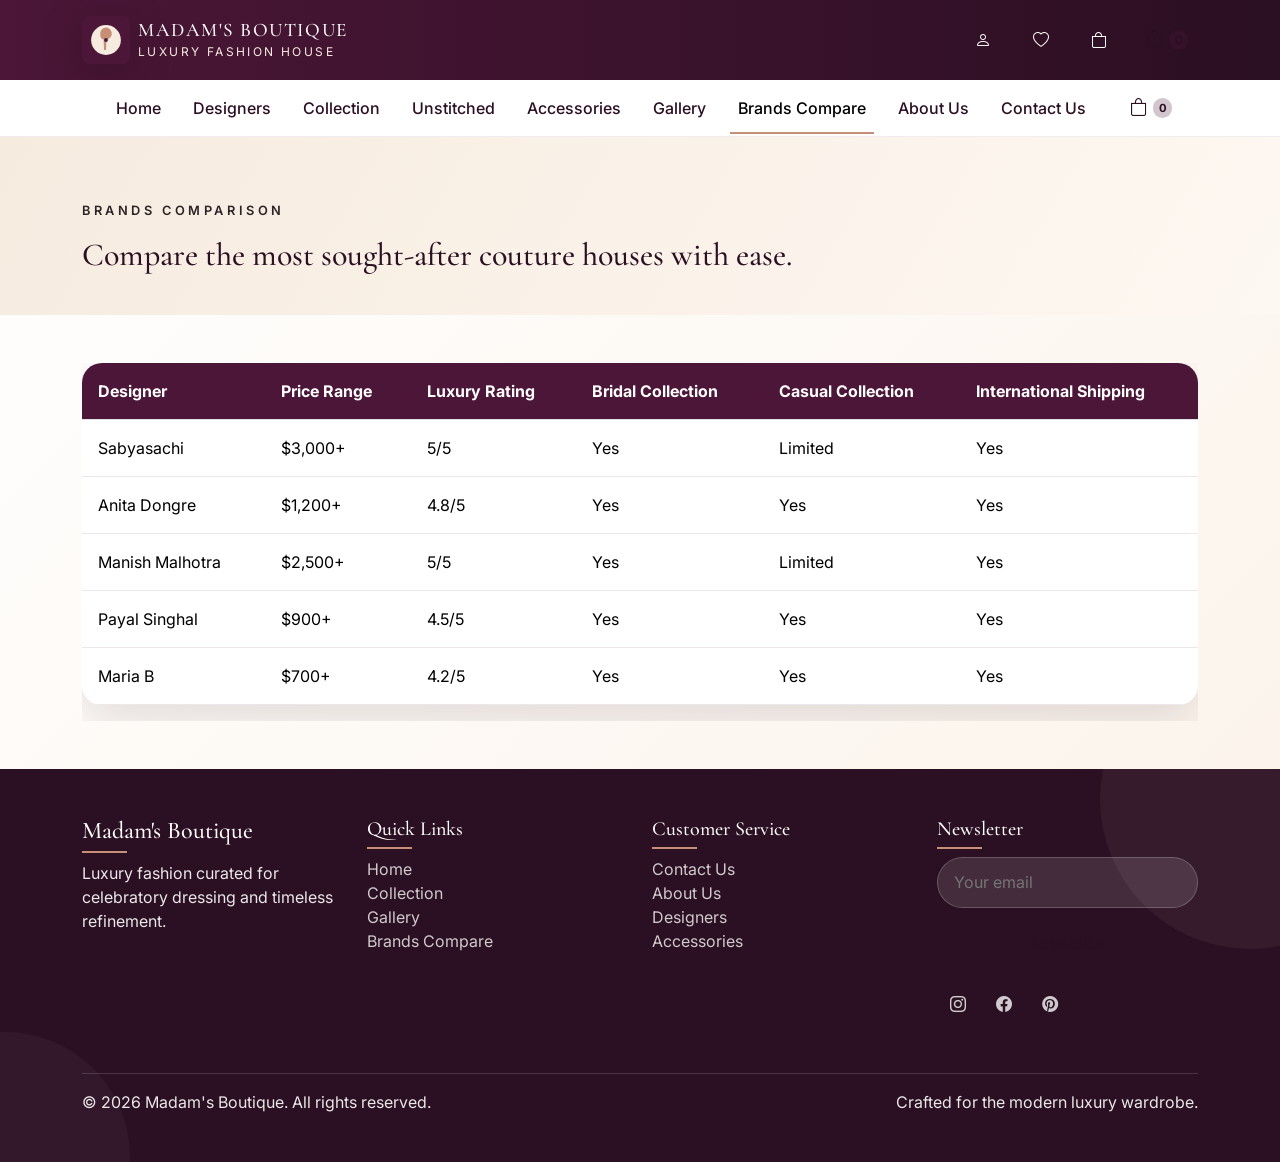
<file: compare.html>
<!DOCTYPE html>
<html lang="en">
  <head>
    <meta charset="UTF-8" />
    <meta name="viewport" content="width=device-width, initial-scale=1.0" />
    <title>Brands Compare | Madam's Boutique</title>
    <link rel="preconnect" href="https://fonts.googleapis.com" />
    <link rel="preconnect" href="https://fonts.gstatic.com" crossorigin />
    <link href="https://fonts.googleapis.com/css2?family=Cormorant+Garamond:wght@500;600;700&family=Inter:wght@300;400;500;600&display=swap" rel="stylesheet" />
    <link rel="stylesheet" href="https://cdn.jsdelivr.net/npm/bootstrap@5.3.3/dist/css/bootstrap.min.css" />
    <link rel="stylesheet" href="https://cdn.jsdelivr.net/npm/bootstrap-icons@1.11.3/font/bootstrap-icons.css" />
    <link rel="stylesheet" href="css/style.css" />
  </head>
  <body>
    <div class="preloader" aria-label="Loading Madam's Boutique">
      <div class="spinner-border" role="status" aria-hidden="true"></div>
    </div>

    <header class="topbar">
      <div class="container py-3 d-flex justify-content-between align-items-center">
        <a class="brand d-flex align-items-center gap-2 text-decoration-none" href="index.html">
          <img src="images/logo.svg" alt="Madam's Boutique logo" class="brand-logo" />
          <div>
            <h1 class="brand-title mb-0">Madam's Boutique</h1>
            <p class="brand-subtitle mb-0">Luxury Fashion House</p>
          </div>
        </a>
        <div class="top-actions d-none d-md-flex align-items-center gap-3">
          <a href="about.html" aria-label="My account"><i class="bi bi-person"></i></a>
          <a href="gallery.html" aria-label="Wishlist"><i class="bi bi-heart"></i></a>
          <a href="collections.html" aria-label="Shopping bag"><i class="bi bi-bag"></i></a>
        </div>
      </div>
    </header>

    <nav class="navbar navbar-expand-lg sticky-top">
      <div class="container">
        <button class="navbar-toggler" type="button" data-bs-toggle="collapse" data-bs-target="#mainNav">
          <span class="navbar-toggler-icon"></span>
        </button>
        <div class="collapse navbar-collapse" id="mainNav">
          <ul class="navbar-nav mx-auto gap-lg-3">
            <li class="nav-item"><a class="nav-link" href="index.html">Home</a></li>
            <li class="nav-item"><a class="nav-link" href="designers.html">Designers</a></li>
            <li class="nav-item"><a class="nav-link" href="collections.html">Collection</a></li>
            <li class="nav-item"><a class="nav-link" href="unstitched.html">Unstitched</a></li>
            <li class="nav-item"><a class="nav-link" href="accessories.html">Accessories</a></li>
            <li class="nav-item"><a class="nav-link" href="gallery.html">Gallery</a></li>
            <li class="nav-item"><a class="nav-link active" href="compare.html">Brands Compare</a></li>
            <li class="nav-item"><a class="nav-link" href="about.html">About Us</a></li>
            <li class="nav-item"><a class="nav-link" href="contact.html">Contact Us</a></li>
          </ul>
          <a class="nav-search" href="#" aria-label="Search"><i class="bi bi-search"></i></a>
        </div>
      </div>
    </nav>

    <section class="page-hero">
      <div class="container">
        <p class="eyebrow">Brands comparison</p>
        <h2>Compare the most sought-after couture houses with ease.</h2>
      </div>
    </section>

    <section class="page-content">
      <div class="container">
        <div class="table-responsive">
          <table class="table compare-table align-middle">
            <thead>
              <tr>
                <th scope="col">Designer</th>
                <th scope="col">Price Range</th>
                <th scope="col">Luxury Rating</th>
                <th scope="col">Bridal Collection</th>
                <th scope="col">Casual Collection</th>
                <th scope="col">International Shipping</th>
              </tr>
            </thead>
            <tbody>
              <tr>
                <td>Sabyasachi</td>
                <td>$3,000+</td>
                <td>5/5</td>
                <td>Yes</td>
                <td>Limited</td>
                <td>Yes</td>
              </tr>
              <tr>
                <td>Anita Dongre</td>
                <td>$1,200+</td>
                <td>4.8/5</td>
                <td>Yes</td>
                <td>Yes</td>
                <td>Yes</td>
              </tr>
              <tr>
                <td>Manish Malhotra</td>
                <td>$2,500+</td>
                <td>5/5</td>
                <td>Yes</td>
                <td>Limited</td>
                <td>Yes</td>
              </tr>
              <tr>
                <td>Payal Singhal</td>
                <td>$900+</td>
                <td>4.5/5</td>
                <td>Yes</td>
                <td>Yes</td>
                <td>Yes</td>
              </tr>
              <tr>
                <td>Maria B</td>
                <td>$700+</td>
                <td>4.2/5</td>
                <td>Yes</td>
                <td>Yes</td>
                <td>Yes</td>
              </tr>
            </tbody>
          </table>
        </div>
      </div>
    </section>

    <footer class="footer py-5">
      <div class="container">
        <div class="row g-4">
          <div class="col-lg-3">
            <h4>Madam's Boutique</h4>
            <p>Luxury fashion curated for celebratory dressing and timeless refinement.</p>
          </div>
          <div class="col-lg-3">
            <h5>Quick Links</h5>
            <ul class="list-unstyled">
              <li><a href="index.html">Home</a></li>
              <li><a href="collections.html">Collection</a></li>
              <li><a href="gallery.html">Gallery</a></li>
              <li><a href="compare.html">Brands Compare</a></li>
            </ul>
          </div>
          <div class="col-lg-3">
            <h5>Customer Service</h5>
            <ul class="list-unstyled">
              <li><a href="contact.html">Contact Us</a></li>
              <li><a href="about.html">About Us</a></li>
              <li><a href="designers.html">Designers</a></li>
              <li><a href="accessories.html">Accessories</a></li>
            </ul>
          </div>
          <div class="col-lg-3">
            <h5>Newsletter</h5>
            <form class="newsletter-form">
              <input type="email" placeholder="Your email" aria-label="Email address" />
              <button type="submit">Subscribe</button>
            </form>
            <div class="social-links mt-3">
              <a href="#" aria-label="Instagram"><i class="bi bi-instagram"></i></a>
              <a href="#" aria-label="Facebook"><i class="bi bi-facebook"></i></a>
              <a href="#" aria-label="Pinterest"><i class="bi bi-pinterest"></i></a>
            </div>
          </div>
        </div>
        <div class="footer-bottom mt-5 pt-3 d-flex justify-content-between flex-wrap gap-3">
          <p class="mb-0">© 2026 Madam's Boutique. All rights reserved.</p>
          <p class="mb-0">Crafted for the modern luxury wardrobe.</p>
        </div>
      </div>
    </footer>

    <button class="scroll-top" aria-label="Back to top"><i class="bi bi-arrow-up"></i></button>

    <script src="https://cdn.jsdelivr.net/npm/bootstrap@5.3.3/dist/js/bootstrap.bundle.min.js"></script>
    <script src="js/script.js"></script>
  </body>
</html>
</file>
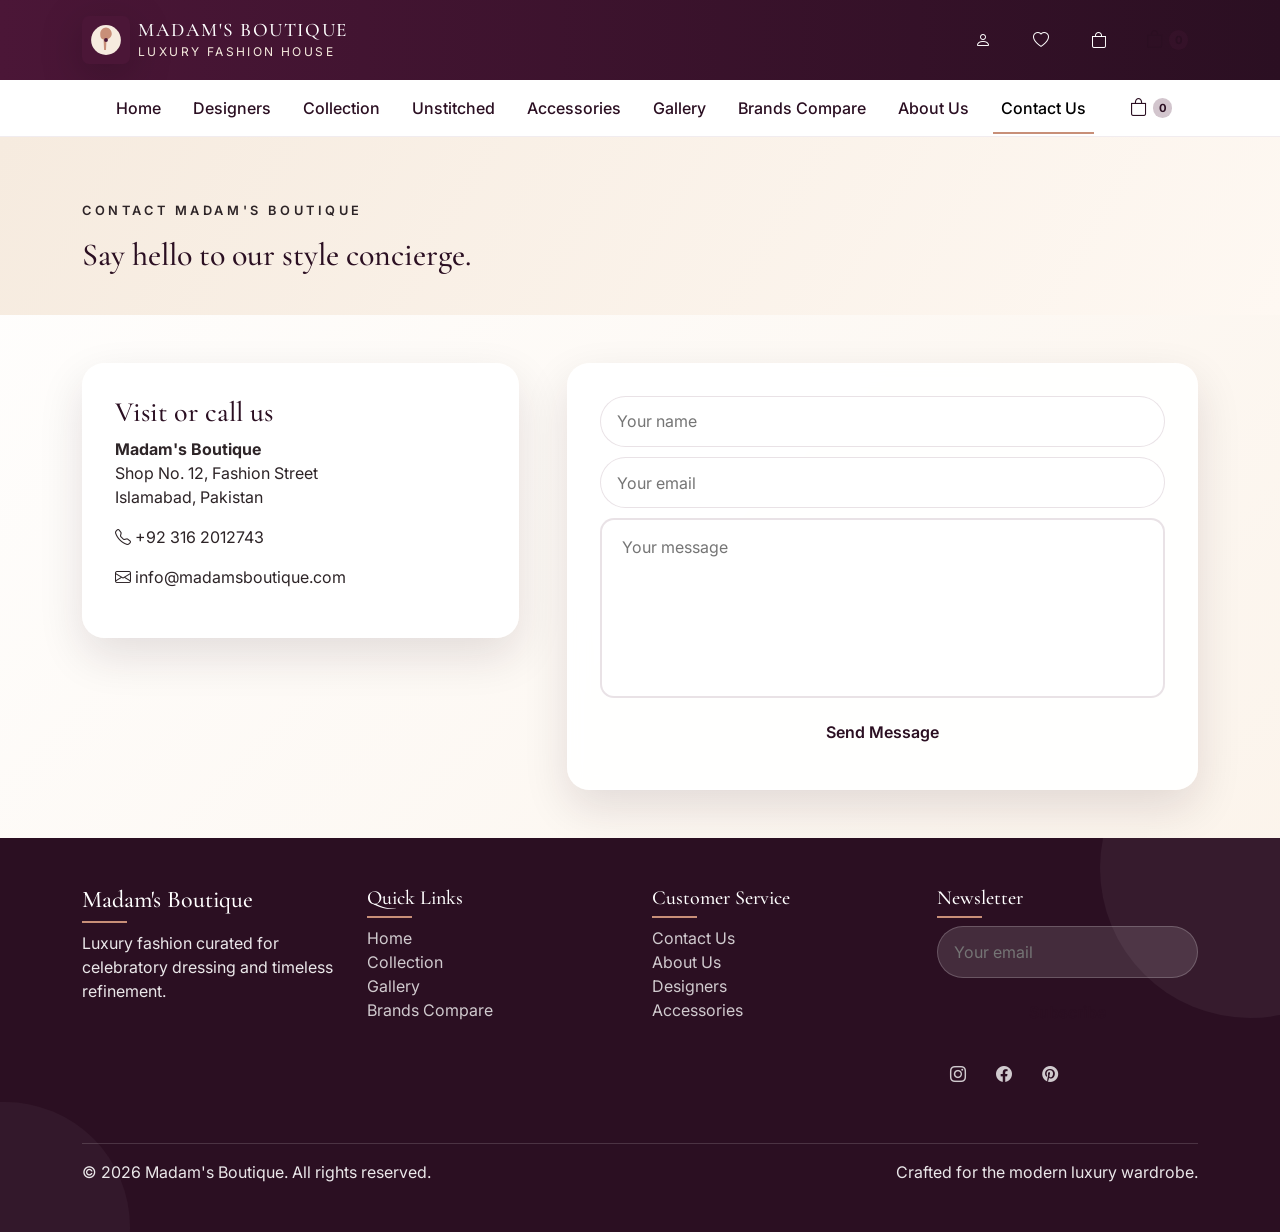
<file: contact.html>
<!DOCTYPE html>
<html lang="en">
  <head>
    <meta charset="UTF-8" />
    <meta name="viewport" content="width=device-width, initial-scale=1.0" />
    <title>Contact Us | Madam's Boutique</title>
    <link rel="preconnect" href="https://fonts.googleapis.com" />
    <link rel="preconnect" href="https://fonts.gstatic.com" crossorigin />
    <link href="https://fonts.googleapis.com/css2?family=Cormorant+Garamond:wght@500;600;700&family=Inter:wght@300;400;500;600&display=swap" rel="stylesheet" />
    <link rel="stylesheet" href="https://cdn.jsdelivr.net/npm/bootstrap@5.3.3/dist/css/bootstrap.min.css" />
    <link rel="stylesheet" href="https://cdn.jsdelivr.net/npm/bootstrap-icons@1.11.3/font/bootstrap-icons.css" />
    <link rel="stylesheet" href="css/style.css" />
  </head>
  <body>
    <div class="preloader" aria-label="Loading Madam's Boutique">
      <div class="spinner-border" role="status" aria-hidden="true"></div>
    </div>

    <header class="topbar">
      <div class="container py-3 d-flex justify-content-between align-items-center">
        <a class="brand d-flex align-items-center gap-2 text-decoration-none" href="index.html">
          <img src="images/logo.svg" alt="Madam's Boutique logo" class="brand-logo" />
          <div>
            <h1 class="brand-title mb-0">Madam's Boutique</h1>
            <p class="brand-subtitle mb-0">Luxury Fashion House</p>
          </div>
        </a>
        <div class="top-actions d-none d-md-flex align-items-center gap-3">
          <a href="about.html" aria-label="My account"><i class="bi bi-person"></i></a>
          <a href="gallery.html" aria-label="Wishlist"><i class="bi bi-heart"></i></a>
          <a href="collections.html" aria-label="Shopping bag"><i class="bi bi-bag"></i></a>
        </div>
      </div>
    </header>

    <nav class="navbar navbar-expand-lg sticky-top">
      <div class="container">
        <button class="navbar-toggler" type="button" data-bs-toggle="collapse" data-bs-target="#mainNav">
          <span class="navbar-toggler-icon"></span>
        </button>
        <div class="collapse navbar-collapse" id="mainNav">
          <ul class="navbar-nav mx-auto gap-lg-3">
            <li class="nav-item"><a class="nav-link" href="index.html">Home</a></li>
            <li class="nav-item"><a class="nav-link" href="designers.html">Designers</a></li>
            <li class="nav-item"><a class="nav-link" href="collections.html">Collection</a></li>
            <li class="nav-item"><a class="nav-link" href="unstitched.html">Unstitched</a></li>
            <li class="nav-item"><a class="nav-link" href="accessories.html">Accessories</a></li>
            <li class="nav-item"><a class="nav-link" href="gallery.html">Gallery</a></li>
            <li class="nav-item"><a class="nav-link" href="compare.html">Brands Compare</a></li>
            <li class="nav-item"><a class="nav-link" href="about.html">About Us</a></li>
            <li class="nav-item"><a class="nav-link active" href="contact.html">Contact Us</a></li>
          </ul>
          <a class="nav-search" href="#" aria-label="Search"><i class="bi bi-search"></i></a>
        </div>
      </div>
    </nav>

    <section class="page-hero">
      <div class="container">
        <p class="eyebrow">Contact Madam's Boutique</p>
        <h2>Say hello to our style concierge.</h2>
      </div>
    </section>

    <section class="page-content">
      <div class="container">
        <div class="row g-5">
          <div class="col-lg-5">
            <div class="page-card">
              <h3>Visit or call us</h3>
              <p><strong>Madam's Boutique</strong><br />Shop No. 12, Fashion Street<br />Islamabad, Pakistan</p>
              <p><i class="bi bi-telephone"></i> +92 316 2012743</p>
              <p><i class="bi bi-envelope"></i> info@madamsboutique.com</p>
            </div>
          </div>
          <div class="col-lg-7">
            <div class="page-card">
              <form class="newsletter-form">
                <input type="text" placeholder="Your name" aria-label="Your name" />
                <input type="email" placeholder="Your email" aria-label="Your email" />
                <textarea rows="5" placeholder="Your message" aria-label="Your message"></textarea>
                <button type="submit">Send Message</button>
              </form>
            </div>
          </div>
        </div>
      </div>
    </section>

    <footer class="footer py-5">
      <div class="container">
        <div class="row g-4">
          <div class="col-lg-3">
            <h4>Madam's Boutique</h4>
            <p>Luxury fashion curated for celebratory dressing and timeless refinement.</p>
          </div>
          <div class="col-lg-3">
            <h5>Quick Links</h5>
            <ul class="list-unstyled">
              <li><a href="index.html">Home</a></li>
              <li><a href="collections.html">Collection</a></li>
              <li><a href="gallery.html">Gallery</a></li>
              <li><a href="compare.html">Brands Compare</a></li>
            </ul>
          </div>
          <div class="col-lg-3">
            <h5>Customer Service</h5>
            <ul class="list-unstyled">
              <li><a href="contact.html">Contact Us</a></li>
              <li><a href="about.html">About Us</a></li>
              <li><a href="designers.html">Designers</a></li>
              <li><a href="accessories.html">Accessories</a></li>
            </ul>
          </div>
          <div class="col-lg-3">
            <h5>Newsletter</h5>
            <form class="newsletter-form">
              <input type="email" placeholder="Your email" aria-label="Email address" />
              <button type="submit">Subscribe</button>
            </form>
            <div class="social-links mt-3">
              <a href="#" aria-label="Instagram"><i class="bi bi-instagram"></i></a>
              <a href="#" aria-label="Facebook"><i class="bi bi-facebook"></i></a>
              <a href="#" aria-label="Pinterest"><i class="bi bi-pinterest"></i></a>
            </div>
          </div>
        </div>
        <div class="footer-bottom mt-5 pt-3 d-flex justify-content-between flex-wrap gap-3">
          <p class="mb-0">© 2026 Madam's Boutique. All rights reserved.</p>
          <p class="mb-0">Crafted for the modern luxury wardrobe.</p>
        </div>
      </div>
    </footer>

    <button class="scroll-top" aria-label="Back to top"><i class="bi bi-arrow-up"></i></button>

    <script src="https://cdn.jsdelivr.net/npm/bootstrap@5.3.3/dist/js/bootstrap.bundle.min.js"></script>
    <script src="js/script.js"></script>
  </body>
</html>
</file>
<file: css/style.css>
:root {
  --plum: #4b1637;
  --plum-dark: #2b0f22;
  --rose-gold: #88f78;
  --cream: #f6ebdf;
  --cream-2: #fbf2e8;
  --text: #2d2427;
  --muted: #745f62;
  --white: #ffffff;
  --shadow: 0 18px 45px rgba(40, 16, 29, 0.12);
}

html {
  scroll-behavior: smooth;
}

body {
  font-family: 'Inter', sans-serif;
  color: var(--text);
  background: linear-gradient(135deg, var(--white), var(--cream-2));
  overflow-x: hidden;
}

img {
  max-width: 100%;
  display: block;
}

h1, h2, h3, h4, h5, h6 {
  font-family: 'Cormorant Garamond', serif;
  color: var(--plum-dark);
}

.preloader {
  position: fixed;
  inset: 0;
  display: grid;
  place-items: center;
  background: var(--cream);
  z-index: 9999;
  transition: opacity 0.4s ease, visibility 0.4s ease;
}

.preloader.hidden {
  opacity: 0;
  visibility: hidden;
}

.topbar {
  background: linear-gradient(90deg, var(--plum), var(--plum-dark));
  color: var(--white);
}

.brand-title {
  color: var(--white);
  font-size: 1.2rem;
  letter-spacing: 0.08em;
  text-transform: uppercase;
}

.brand-subtitle {
  color: var(--cream);
  font-size: 0.75rem;
  letter-spacing: 0.2em;
  text-transform: uppercase;
}

.brand-logo {
  width: 48px;
  height: 48px;
}

.top-actions a,
.nav-search,
.social-links a {
  color: var(--white);
  text-decoration: none;
  transition: transform 0.25s ease, color 0.25s ease;
}

.top-actions a:hover,
.nav-search:hover,
.social-links a:hover {
  color: var(--rose-gold);
  transform: translateY(-2px);
}

.navbar {
  background: rgba(255,255,255,0.94);
  backdrop-filter: blur(12px);
  border-bottom: 1px solid rgba(75, 22, 55, 0.08);
}

.nav-link {
  color: var(--plum-dark);
  font-weight: 500;
  position: relative;
}

.nav-link.active,
.nav-link:hover {
  color: var(--plum);
}

.hero-section {
  padding-top: 5rem;
  padding-bottom: 5rem;
  background: radial-gradient(circle at top left, rgba(200,143,120,0.2), transparent 40%), var(--cream-2);
}

.eyebrow {
  color: var(--rose-gold);
  letter-spacing: 0.28em;
  text-transform: uppercase;
  font-size: 0.8rem;
  font-weight: 600;
}

.hero-section h2 {
  font-size: clamp(2.4rem, 5vw, 4.2rem);
  line-height: 1.05;
  margin-top: 0.7rem;
}

.hero-section .lead {
  font-size: 1.05rem;
  color: var(--muted);
  max-width: 580px;
}

.btn-primary {
  background: linear-gradient(135deg, var(--plum), var(--rose-gold));
  color: var(--white);
  border: none;
  border-radius: 999px;
  padding: 0.82rem 1.75rem;
  box-shadow: var(--shadow);
  transition: transform 0.25s ease, box-shadow 0.25s ease;
}

.btn-primary:hover,
.btn-outline-primary:hover {
  transform: translateY(-3px);
  box-shadow: 0 12px 35px rgba(75, 22, 55, 0.16);
}

.btn-outline-primary {
  color: var(--plum);
  border-color: var(--plum);
  border-radius: 999px;
  padding: 0.75rem 1.5rem;
}

.control-btn {
  width: 48px;
  height: 48px;
  border: 1px solid rgba(75, 22, 55, 0.16);
  border-radius: 50%;
  background: var(--white);
  color: var(--plum);
}

.hero-image,
.rounded-4 {
  border-radius: 2rem;
  box-shadow: var(--shadow);
  animation: floatUp 8s ease-in-out infinite;
}

.hero-badges {
  display: flex;
  flex-wrap: wrap;
  gap: 0.75rem;
  margin-top: 1.25rem;
}

.feature-pill {
  display: inline-flex;
  align-items: center;
  gap: 0.35rem;
  padding: 0.45rem 0.8rem;
  border-radius: 999px;
  background: rgba(75, 22, 55, 0.08);
  color: var(--plum);
  font-size: 0.8rem;
  font-weight: 600;
  letter-spacing: 0.04em;
}

.stat-grid {
  display: grid;
  gap: 1rem;
  grid-template-columns: repeat(3, minmax(0, 1fr));
}

.stat-card,
.price-card {
  padding: 1.3rem;
  border-radius: 1.2rem;
  background: rgba(255,255,255,0.8);
  box-shadow: var(--shadow);
  border: 1px solid rgba(75, 22, 55, 0.08);
}

.stat-card h4,
.price-card h4 {
  margin-bottom: 0.35rem;
  font-size: 1.25rem;
}

.price-card {
  height: 100%;
  display: flex;
  flex-direction: column;
  justify-content: space-between;
  gap: 0.8rem;
}

.price-tag {
  display: inline-block;
  padding: 0.35rem 0.7rem;
  border-radius: 999px;
  background: linear-gradient(135deg, rgba(200, 143, 120, 0.2), rgba(75, 22, 55, 0.12));
  color: var(--plum);
  font-size: 0.85rem;
  font-weight: 700;
}

.collection-card .card-meta {
  display: flex;
  justify-content: space-between;
  align-items: center;
  gap: 0.8rem;
  margin-bottom: 0.75rem;
}

.collection-card .card-content {
  display: flex;
  flex-direction: column;
  gap: 0.7rem;
}

.products-showcase {
  background: linear-gradient(135deg, rgba(255,255,255,0.95), rgba(246,235,223,0.95));
  border: 1px solid rgba(75,22,55,0.08);
  border-radius: 1.6rem;
  padding: 1.5rem;
  box-shadow: var(--shadow);
}

.products-toolbar {
  display: flex;
  justify-content: space-between;
  align-items: center;
  gap: 1rem;
  padding-bottom: 1rem;
  border-bottom: 1px solid rgba(75,22,55,0.08);
}

.products-toolbar h4 {
  margin-bottom: 0.2rem;
}

.products-toolbar p {
  margin-bottom: 0;
  color: var(--muted);
}

.card-actions {
  display: flex;
  justify-content: flex-start;
  margin-top: 0.25rem;
}

.add-to-cart-btn {
  border-radius: 999px;
  padding: 0.6rem 1rem;
  font-weight: 600;
}

.cart-toggle {
  position: relative;
  border: none;
  background: transparent;
  color: var(--plum-dark);
  padding: 0.4rem 0.6rem;
  display: inline-flex;
  align-items: center;
  gap: 0.35rem;
}

.cart-toggle i {
  font-size: 1.1rem;
}

.cart-badge {
  display: inline-grid;
  place-items: center;
  min-width: 1.2rem;
  height: 1.2rem;
  padding: 0 0.3rem;
  border-radius: 999px;
  background: var(--plum);
  color: var(--white);
  font-size: 0.7rem;
  font-weight: 700;
}

.cart-badge.is-empty {
  background: rgba(75, 22, 55, 0.25);
  color: var(--plum-dark);
}

.cart-offcanvas {
  width: min(420px, 100%);
}

.cart-subtitle {
  color: var(--muted);
  font-size: 0.9rem;
}

.cart-items {
  display: flex;
  flex-direction: column;
  gap: 1rem;
}

.cart-item {
  display: flex;
  gap: 0.85rem;
  padding: 0.9rem;
  border-radius: 1rem;
  background: var(--cream-2);
  border: 1px solid rgba(75, 22, 55, 0.08);
}

.cart-item img {
  width: 72px;
  height: 72px;
  object-fit: cover;
  border-radius: 0.85rem;
}

.cart-item-details {
  flex: 1;
  display: flex;
  flex-direction: column;
  gap: 0.5rem;
}

.cart-item-details h6 {
  margin-bottom: 0.2rem;
}

.cart-item-details p {
  margin-bottom: 0;
  color: var(--muted);
  font-size: 0.9rem;
}

.remove-item,
.qty-btn {
  border: none;
  background: var(--white);
  color: var(--plum);
  border-radius: 999px;
  width: 28px;
  height: 28px;
}

.cart-item-actions {
  display: flex;
  align-items: center;
  gap: 0.55rem;
}

.qty-value {
  min-width: 1.2rem;
  text-align: center;
  font-weight: 600;
}

.cart-item-price {
  font-weight: 700;
  color: var(--plum);
}

.cart-summary {
  margin-top: 1.2rem;
  padding-top: 1rem;
  border-top: 1px solid rgba(75, 22, 55, 0.12);
}

.summary-row {
  display: flex;
  justify-content: space-between;
  align-items: center;
  margin-bottom: 0.5rem;
  color: var(--muted);
}

.summary-row.total-row {
  margin-top: 0.8rem;
  padding-top: 0.8rem;
  border-top: 1px solid rgba(75, 22, 55, 0.12);
  color: var(--plum-dark);
  font-size: 1.05rem;
}

.cart-empty {
  text-align: center;
  padding: 2rem 1rem;
  background: linear-gradient(135deg, rgba(75, 22, 55, 0.06), rgba(200, 143, 120, 0.08));
  border-radius: 1rem;
  color: var(--muted);
}

.cart-empty i {
  font-size: 2rem;
  color: var(--plum);
  margin-bottom: 0.7rem;
}

.cart-toast {
  position: fixed;
  right: 24px;
  bottom: 86px;
  background: var(--plum-dark);
  color: var(--white);
  padding: 0.8rem 1rem;
  border-radius: 999px;
  box-shadow: var(--shadow);
  opacity: 0;
  transform: translateY(18px);
  pointer-events: none;
  transition: all 0.25s ease;
  z-index: 1100;
}

.cart-toast.show {
  opacity: 1;
  transform: translateY(0);
}

.section {
  position: relative;
}

.reveal {
  opacity: 0;
  transform: translateY(28px);
  transition: opacity 0.8s ease, transform 0.8s ease;
}

.reveal.is-visible {
  opacity: 1;
  transform: translateY(0);
}

@keyframes floatUp {
  0%,
  100% {
    transform: translateY(0px);
  }
  50% {
    transform: translateY(-8px);
  }
}

.section-heading h3 {
  font-size: clamp(1.8rem, 3vw, 2.45rem);
}

.collection-card,
.designer-card,
.compare-table,
.gallery-item {
  overflow: hidden;
  border-radius: 1.25rem;
  background: var(--white);
  box-shadow: var(--shadow);
  transition: none;
  animation: none;
  transform: none;
}

.collection-card:hover,
.designer-card:hover,
.gallery-item:hover {
  transform: none;
  box-shadow: var(--shadow);
}

.collection-card img,
.designer-card img,
.gallery-item img {
  width: 100%;
  height: 240px;
  object-fit: cover;
  transition: none;
}

.card-content,
.designer-card {
  padding: 1.25rem;
}

.visit-section {
  background: linear-gradient(135deg, rgba(200,143,120,0.12), rgba(75,22,55,0.04));
}

.map-frame iframe {
  width: 100%;
  min-height: 320px;
  border: 0;
  border-radius: 1.4rem;
  box-shadow: var(--shadow);
}

.compare-table {
  border-collapse: separate;
  border-spacing: 0;
}

.compare-table th {
  background: var(--plum);
  color: var(--white);
  padding: 1rem;
}

.compare-table td {
  padding: 1rem;
  border-bottom: 1px solid rgba(75, 22, 55, 0.1);
}

.gallery-grid .gallery-item img {
  height: 240px;
  object-fit: cover;
}

.footer {
  background: var(--plum-dark);
  color: rgba(255,255,255,0.9);
}

.footer h4,
.footer h5 {
  color: var(--white);
  margin-bottom: 1rem;
}

.footer a {
  color: rgba(255,255,255,0.78);
  text-decoration: none;
}

.footer a:hover {
  color: var(--rose-gold);
}

.newsletter-form {
  display: flex;
  flex-direction: column;
  gap: 0.6rem;
}

.newsletter-form input {
  padding: 0.8rem 1rem;
  border: 1px solid rgba(255,255,255,0.2);
  border-radius: 999px;
  background: rgba(255,255,255,0.12);
  color: var(--white);
}

.page-content .newsletter-form input,
.page-content .newsletter-form textarea {
  background: #fff;
  color: var(--plum-dark);
  border-color: rgba(75,22,55,.12);
}

.newsletter-form button {
  border: none;
  border-radius: 999px;
  padding: 0.8rem 1rem;
  background: linear-gradient(135deg, var(--rose-gold), #e2b28d);
  color: var(--plum-dark);
  font-weight: 600;
}

.scroll-top {
  position: fixed;
  right: 24px;
  bottom: 24px;
  width: 48px;
  height: 48px;
  border: none;
  border-radius: 50%;
  background: var(--rose-gold);
  color: var(--plum-dark);
  box-shadow: var(--shadow);
  opacity: 0;
  visibility: hidden;
  transition: all 0.25s ease;
  z-index: 1000;
}

.scroll-top.show {
  opacity: 1;
  visibility: visible;
}

.page-hero {
  padding: 4rem 0 2rem;
  background: linear-gradient(120deg, var(--cream), #fef8f2);
}

.page-content {
  padding: 3rem 0;
}

.page-card {
  background: var(--white);
  padding: 2rem;
  border-radius: 1.4rem;
  box-shadow: var(--shadow);
}

.page-grid img {
  border-radius: 1.2rem;
  height: 320px;
  object-fit: cover;
}

@media (max-width: 991px) {
  .navbar-nav {
    padding: 1rem 0;
  }
}

@media (max-width: 767px) {
  .topbar .container {
    flex-direction: column;
    gap: 0.75rem;
  }

  .hero-section {
    padding-top: 3rem;
    padding-bottom: 3rem;
  }

  .collection-card img,
  .designer-card img,
  .gallery-item img {
    height: 220px;
  }

  .page-card {
    padding: 1.4rem;
  }
}
body{
    overflow-x:hidden;
}

.navbar{
    animation:navDown .9s ease;
}

@keyframes ripple {
    from {
        transform: scale(0);
        opacity: 0.8;
    }
    to {
        transform: scale(2.5);
        opacity: 0;
    }
}

@keyframes navDown{
    from{
        opacity:0;
        transform:translateY(-80px);
    }
    to{
        opacity:1;
        transform:translateY(0);
    }
}

.hero-left{
    opacity:0;
    animation:slideLeft 1.2s ease forwards;
    animation-delay:.3s;
}

.hero-right{
    opacity:0;
    animation:slideRight 1.2s ease forwards;
    animation-delay:.3s;
}

@keyframes slideLeft{
    from{
        opacity:0;
        transform:translateX(-150px);
    }
    to{
        opacity:1;
        transform:translateX(0);
    }
}

@keyframes slideRight{
    from{
        opacity:0;
        transform:translateX(150px);
    }
    to{
        opacity:1;
        transform:translateX(0);
    }
}

.hero-image{
    animation:floatImage 5s ease-in-out infinite;
}

@keyframes floatImage{
    0%{
        transform:translateY(0);
    }
    50%{
        transform:translateY(-15px);
    }
    100%{
        transform:translateY(0);
    }
}

.collection-card,
.designer-card,
.price-card,
.stat-card{
    transition:none;
}

.collection-card:hover,
.designer-card:hover,
.price-card:hover,
.stat-card:hover{
    transform:none;
    box-shadow:var(--shadow);
}

.collection-card img,
.designer-card img{
    transition:none;
}

.collection-card:hover img,
.designer-card:hover img{
    transform:none;
}

.btn{
    transition:.4s;
}

.btn:hover{
    transform:translateY(-6px);
    box-shadow:0 20px 40px rgba(0,0,0,.25);
}

.reveal{
    opacity:0;
    transform:translateY(80px);
    transition:1s;
}

.reveal.is-visible{
    opacity:1;
    transform:translateY(0);
}
.progress-bar-top{
position:fixed;
top:0;
left:0;
height:4px;
width:0%;
background:linear-gradient(90deg,#4b1637,#c88f78);
z-index:99999;
transition:.2s;
}

.bi{
transition:.35s;
}

.bi:hover{
transform:scale(1.25) rotate(10deg);
color:#c88f78;
}

.nav-link{
transition:.35s;
}

.nav-link:hover{
letter-spacing:1px;
}

.hero-image{
transition:1s;
}

.hero-image:hover{
transform:scale(1.05) rotate(-1deg);
}

.price-card{
transition:.45s;
}

.price-card:hover{
transform:translateY(-15px);
box-shadow:0 25px 60px rgba(0,0,0,.2);
}

.stat-card{
transition:.45s;
}

.stat-card:hover{
transform:translateY(-12px) scale(1.05);
}

.footer a{
transition:.3s;
}

.footer a:hover{
padding-left:10px;
}

.map-frame iframe{
transition:.5s;
}

.map-frame:hover iframe{
transform:scale(1.03);
}

.page-card{
transition:.45s;
}

.page-card:hover{
transform:translateY(-10px);
}

.page-grid img{
transition:.8s;
}

.page-grid img:hover{
transform:scale(1.08);
}
input,
textarea,
select{
width:100%;
padding:15px 20px;
border:2px solid rgba(75,22,55,.12);
border-radius:14px;
outline:none;
font-size:16px;
background:#fff;
transition:.35s;
}

input:focus,
textarea:focus,
select:focus{
border-color:#c88f78;
box-shadow:0 0 20px rgba(200,143,120,.25);
}

textarea{
resize:none;
min-height:180px;
}

.collection-card,
.designer-card,
.page-card,
.price-card,
.stat-card{
position:relative;
}

.collection-card::after,
.designer-card::after{
content:"";
position:absolute;
inset:0;
background:linear-gradient(135deg,transparent,rgba(255,255,255,.18),transparent);
opacity:0;
transition:.5s;
}

.collection-card:hover::after,
.designer-card:hover::after{
opacity:1;
}

.control-btn{
transition:.4s;
}

.control-btn:hover{
background:#4b1637;
color:#fff;
transform:scale(1.15) rotate(15deg);
}

.brand-logo{
transition:.6s;
}

.brand-logo:hover{
transform:rotate(360deg);
}

.top-actions a{
transition:.35s;
}

.top-actions a:hover{
transform:translateY(-5px) scale(1.2);
}

.section-heading{
animation:fadeUp 1s;
}

@keyframes fadeUp{
from{
opacity:0;
transform:translateY(40px);
}
to{
opacity:1;
transform:translateY(0);
}
}
@keyframes pulseGlow{
0%{
box-shadow:0 0 0 rgba(200,143,120,0);
}

50%{
box-shadow:0 0 30px rgba(200,143,120,.45);
}

100%{
box-shadow:0 0 0 rgba(200,143,120,0);
}
}

.btn-primary{
animation:pulseGlow 2.5s infinite;
}

.hero-badges .feature-pill:nth-child(1){
animation-delay:.2s;
}

.hero-badges .feature-pill:nth-child(2){
animation-delay:.4s;
}

.hero-badges .feature-pill:nth-child(3){
animation-delay:.6s;
}

.collection-card{
animation:fadeCard .8s ease both;
}

.collection-card:nth-child(2){
animation-delay:.2s;
}

.collection-card:nth-child(3){
animation-delay:.4s;
}

.collection-card:nth-child(4){
animation-delay:.6s;
}

.collection-card:nth-child(5){
animation-delay:.8s;
}

.collection-card:nth-child(6){
animation-delay:1s;
}

@keyframes fadeCard{
from{
opacity:0;
transform:translateY(60px);
}
to{
opacity:1;
transform:translateY(0);
}
}

.footer{
position:relative;
overflow:hidden;
}

.footer::before{
content:"";
position:absolute;
width:300px;
height:300px;
background:rgba(255,255,255,.05);
border-radius:50%;
top:-120px;
right:-120px;
}

.footer::after{
content:"";
position:absolute;
width:250px;
height:250px;
background:rgba(255,255,255,.04);
bottom:-120px;
left:-120px;
border-radius:50%;
}
.scroll-top{
transition:.4s;
}

.scroll-top:hover{
transform:translateY(-8px) scale(1.1);
background:#4b1637;
color:#fff;
}

.gallery-item{
position:relative;
overflow:hidden;
cursor:pointer;
}

.gallery-item img{
transition:.7s;
}

.gallery-item:hover img{
transform:scale(1.12);
}

.gallery-item::before{
content:"";
position:absolute;
inset:0;
background:rgba(0,0,0,.35);
opacity:0;
transition:.4s;
z-index:1;
}

.gallery-item:hover::before{
opacity:1;
}

.gallery-item::after{
content:"+";
position:absolute;
top:50%;
left:50%;
transform:translate(-50%,-50%) scale(0);
font-size:60px;
color:#fff;
font-weight:bold;
transition:.4s;
z-index:2;
}

.gallery-item:hover::after{
transform:translate(-50%,-50%) scale(1);
}

.compare-table tbody tr{
transition:.35s;
}

.compare-table tbody tr:hover{
background:#fdf2ec;
transform:scale(1.01);
}

.newsletter-form input{
transition:.35s;
}

.newsletter-form input:focus{
transform:scale(1.02);
}

.newsletter-form button{
transition:.35s;
}

.newsletter-form button:hover{
transform:translateY(-4px);
box-shadow:0 15px 35px rgba(0,0,0,.2);
}

.topbar{
animation:topFade .8s ease;
}

@keyframes topFade{
from{
opacity:0;
transform:translateY(-40px);
}
to{
opacity:1;
transform:translateY(0);
}
}
html{
scroll-padding-top:90px;
}

body{
animation:pageFade .8s ease;
}

@keyframes pageFade{
from{
opacity:0;
}
to{
opacity:1;
}
}

.brand{
transition:.4s;
}

.brand:hover{
transform:scale(1.05);
}

.section{
padding-top:90px;
padding-bottom:90px;
}

.section-heading h3{
position:relative;
display:inline-block;
}

.section-heading h3::after{
content:"";
position:absolute;
left:50%;
bottom:-12px;
transform:translateX(-50%);
width:80px;
height:4px;
border-radius:20px;
background:linear-gradient(90deg,#4b1637,#c88f78);
}

.card-content h4{
transition:.35s;
}

.collection-card:hover .card-content h4,
.designer-card:hover h4{
color:#c88f78;
}

.price-tag{
transition:.35s;
}

.collection-card:hover .price-tag{
transform:scale(1.08);
}

.feature-pill{
transition:.35s;
}

.feature-pill:hover{
background:#4b1637;
color:#fff;
transform:translateY(-3px);
}

.hero-controls button{
transition:.35s;
}

.hero-controls button:hover{
transform:rotate(180deg) scale(1.15);
}

.brand-logo{
filter:drop-shadow(0 10px 20px rgba(0,0,0,.2));
}
.collection-card,
.designer-card,
.price-card,
.page-card,
.stat-card{
border:1px solid rgba(255,255,255,.18);
backdrop-filter:blur(10px);
}

.collection-card:hover,
.designer-card:hover,
.price-card:hover,
.page-card:hover,
.stat-card:hover{
border-color:#c88f78;
}

.nav-link::after{
content:"";
position:absolute;
left:0;
bottom:-6px;
width:0;
height:2px;
background:#c88f78;
transition:.35s;
}

.nav-link:hover::after,
.nav-link.active::after{
width:100%;
}

.hero-image{
border:8px solid rgba(255,255,255,.65);
}

.map-frame{
overflow:hidden;
border-radius:25px;
}

.footer-bottom{
border-top:1px solid rgba(255,255,255,.15);
}

.footer-bottom p{
margin:0;
}

.price-tag{
box-shadow:0 10px 20px rgba(0,0,0,.1);
}

.brand-title{
transition:.35s;
}

.brand:hover .brand-title{
color:#c88f78;
}

.eyebrow{
animation:fadeText 1.2s ease;
}

@keyframes fadeText{
from{
opacity:0;
letter-spacing:20px;
}
to{
opacity:1;
letter-spacing:.28em;
}
}

.hero-section .lead{
animation:fadeTextUp 1.4s ease;
}

@keyframes fadeTextUp{
from{
opacity:0;
transform:translateY(40px);
}
to{
opacity:1;
transform:translateY(0);
}
}@media (max-width:991px){

.hero-section{
text-align:center;
min-height:auto;
padding:80px 0;
}

.hero-badges{
justify-content:center;
}

.hero-controls{
justify-content:center;
}

.stat-grid{
grid-template-columns:repeat(2,1fr);
}

.navbar-nav{
text-align:center;
gap:12px;
}

.page-grid{
text-align:center;
}

.page-grid img{
margin:auto;
}

}

@media (max-width:767px){

.hero-section h2{
font-size:2.4rem;
}

.section{
padding:70px 0;
}

.stat-grid{
grid-template-columns:1fr;
}

.collection-card img,
.designer-card img,
.gallery-item img{
height:220px;
}

.btn{
width:100%;
}

.hero-controls{
flex-wrap:wrap;
}

.top-actions{
display:none!important;
}

.footer-bottom{
text-align:center;
justify-content:center!important;
}

.page-card{
padding:25px;
}

}

@media (max-width:480px){

.brand-title{
font-size:1rem;
}

.brand-subtitle{
font-size:.65rem;
}

.hero-section h2{
font-size:2rem;
}

.hero-section .lead{
font-size:.95rem;
}

.control-btn{
width:45px;
height:45px;
}

.scroll-top{
width:45px;
height:45px;
right:15px;
bottom:15px;
}

.collection-card img,
.designer-card img,
.gallery-item img{
height:190px;
}

}
@keyframes shimmer{
0%{
background-position:-300px 0;
}
100%{
background-position:300px 0;
}
}

.collection-card,
.designer-card{
background:linear-gradient(
120deg,
#ffffff 0%,
#fafafa 40%,
#ffffff 80%
);
background-size:600px 100%;
}

.collection-card:hover,
.designer-card:hover{
animation:shimmer 1.2s linear;
}

.hero-section::before{
content:"";
position:absolute;
top:0;
left:0;
width:100%;
height:100%;
background:radial-gradient(circle at top right,rgba(200,143,120,.12),transparent 55%);
}

.hero-section{
position:relative;
overflow:hidden;
}

.hero-section::after{
content:"";
position:absolute;
width:500px;
height:500px;
border-radius:50%;
background:rgba(75,22,55,.04);
bottom:-220px;
right:-180px;
pointer-events:none;
}

.collection-card h4,
.designer-card h4,
.price-card h4{
transition:.35s;
}

.collection-card:hover h4,
.designer-card:hover h4,
.price-card:hover h4{
transform:translateX(8px);
}

.compare-table th,
.compare-table td{
transition:.3s;
}

.compare-table tbody tr:hover td{
color:#4b1637;
font-weight:600;
}

.newsletter-form button:active,
.btn:active{
transform:scale(.96);
}

.hero-image{
cursor:pointer;
}

.hero-image:hover{
filter:brightness(1.05);
}

.footer h4,
.footer h5{
position:relative;
display:inline-block;
}

.footer h4::after,
.footer h5::after{
content:"";
position:absolute;
left:0;
bottom:-8px;
width:45px;
height:2px;
background:#c88f78;
}@keyframes rotateBorder{
0%{
transform:rotate(0deg);
}
100%{
transform:rotate(360deg);
}
}

.collection-card{
isolation:isolate;
}

.collection-card::before{
content:"";
position:absolute;
inset:-2px;
background:linear-gradient(45deg,#4b1637,#c88f78,#ffffff,#4b1637);
background-size:300% 300%;
border-radius:22px;
opacity:0;
z-index:-1;
animation:rotateBorder 4s linear infinite;
transition:.4s;
}

.collection-card:hover::before{
opacity:1;
}

.designer-card{
overflow:hidden;
}

.designer-card img{
filter:grayscale(15%);
}

.designer-card:hover img{
filter:grayscale(0%);
}

.page-card{
background:rgba(255,255,255,.92);
}

.page-card:hover{
box-shadow:0 35px 70px rgba(0,0,0,.18);
}

.hero-section .btn-primary{
margin-top:15px;
}

.brand-logo{
animation:logoFloat 4s ease-in-out infinite;
}

@keyframes logoFloat{
0%{
transform:translateY(0);
}
50%{
transform:translateY(-8px);
}
100%{
transform:translateY(0);
}
}

.top-actions a{
display:inline-flex;
align-items:center;
justify-content:center;
width:42px;
height:42px;
border-radius:50%;
}

.top-actions a:hover{
background:rgba(255,255,255,.15);
}

.footer .social-links a{
display:inline-flex;
align-items:center;
justify-content:center;
width:42px;
height:42px;
border-radius:50%;
transition:.35s;
}

.footer .social-links a:hover{
background:#c88f78;
color:#fff;
transform:translateY(-5px);
}
.loader-text{
font-size:22px;
font-weight:700;
letter-spacing:4px;
color:#4b1637;
animation:loaderPulse 1.2s infinite;
}

@keyframes loaderPulse{
0%{
opacity:.3;}}

.preloader{
backdrop-filter:blur(12px);
}

.preloader .spinner-border{
width:70px;
height:70px;
border-width:6px;
color:#4b1637;
animation:spin 1s linear infinite,pulseLoader 1.5s ease-in-out infinite;
}

@keyframes pulseLoader{
0%{
transform:scale(1);
}
50%{
transform:scale(1.12);
}
100%{
transform:scale(1);
}
}

.hero-section .btn-outline-primary{
transition:.4s;
}

.hero-section .btn-outline-primary:hover{
background:#4b1637;
color:#fff;
border-color:#4b1637;
}

.collection-card .price-tag{
transition:.35s;
}

.collection-card:hover .price-tag{
background:#4b1637;
color:#fff;
}

.parallax{
transition:transform .25s ease-out;
will-change:transform;
}

.glass{
background:rgba(255,255,255,.15);
backdrop-filter:blur(14px);
-webkit-backdrop-filter:blur(14px);
border:1px solid rgba(255,255,255,.25);
border-radius:20px;
}

.hero-section::before,
.hero-section::after{
animation:heroBlob 10s ease-in-out infinite alternate;
}

@keyframes heroBlob{
0%{
transform:translate(0,0) scale(1);
}
100%{
transform:translate(30px,-20px) scale(1.08);
}
}

.loading-bar{
position:fixed;
top:0;
left:0;
height:4px;
width:0;
background:linear-gradient(90deg,#4b1637,#c88f78);
z-index:100000;
}

.card-shadow-hover{
transition:.4s;
}

.card-shadow-hover:hover{
box-shadow:0 30px 70px rgba(0,0,0,.18);
}

.fade-scale{
opacity:0;
transform:scale(.92);
transition:opacity .8s ease,transform .8s ease;
}

.fade-scale.show{
opacity:1;
transform:scale(1);
}

.rotate-hover{
transition:.45s;
}

.rotate-hover:hover{
transform:rotate(3deg) scale(1.03);
}

.zoom-hover{
overflow:hidden;
}

.zoom-hover img{
transition:transform .7s ease;
}

.zoom-hover:hover img{
transform:scale(1.15);
}

.glow-hover{
transition:.35s;
}

.glow-hover:hover{
box-shadow:0 0 30px rgba(200,143,120,.35);
}

.text-gradient{
background:linear-gradient(90deg,#4b1637,#c88f78);
-webkit-background-clip:text;
background-clip:text;
color:transparent;
}

.blur-bg{
backdrop-filter:blur(10px);
-webkit-backdrop-filter:blur(10px);
}

.border-gradient{
border:2px solid transparent;
background:
linear-gradient(#fff,#fff) padding-box,
linear-gradient(135deg,#4b1637,#c88f78) border-box;
}

.lift-hover{
transition:.4s;
}

.lift-hover:hover{
transform:translateY(-10px);
}

.scale-hover{
transition:.35s;
}

.scale-hover:hover{
transform:scale(1.05);
}

.rotate360{
transition:.8s;
}

.rotate360:hover{
transform:rotate(360deg);
}

.opacity-hover{
transition:.35s;
}

.opacity-hover:hover{
opacity:.85;
}

@keyframes floating{
0%,100%{
transform:translateY(0);
}
50%{
transform:translateY(-12px);
}
}

.float{
animation:floating 4s ease-in-out infinite;
}

@keyframes slideUp{
from{
opacity:0;
transform:translateY(80px);
}
to{
opacity:1;
transform:translateY(0);
}
}

.slide-up{
animation:slideUp 1s ease both;
}

.delay-1{animation-delay:.2s;}
.delay-2{animation-delay:.4s;}
.delay-3{animation-delay:.6s;}
.delay-4{animation-delay:.8s;}
.delay-5{animation-delay:1s;}
.newsletter-form{
    position: relative;
    z-index: 9999 !important;
}

.newsletter-form input,
.newsletter-form textarea{
    position: relative;
    z-index: 9999 !important;
}
</file>
